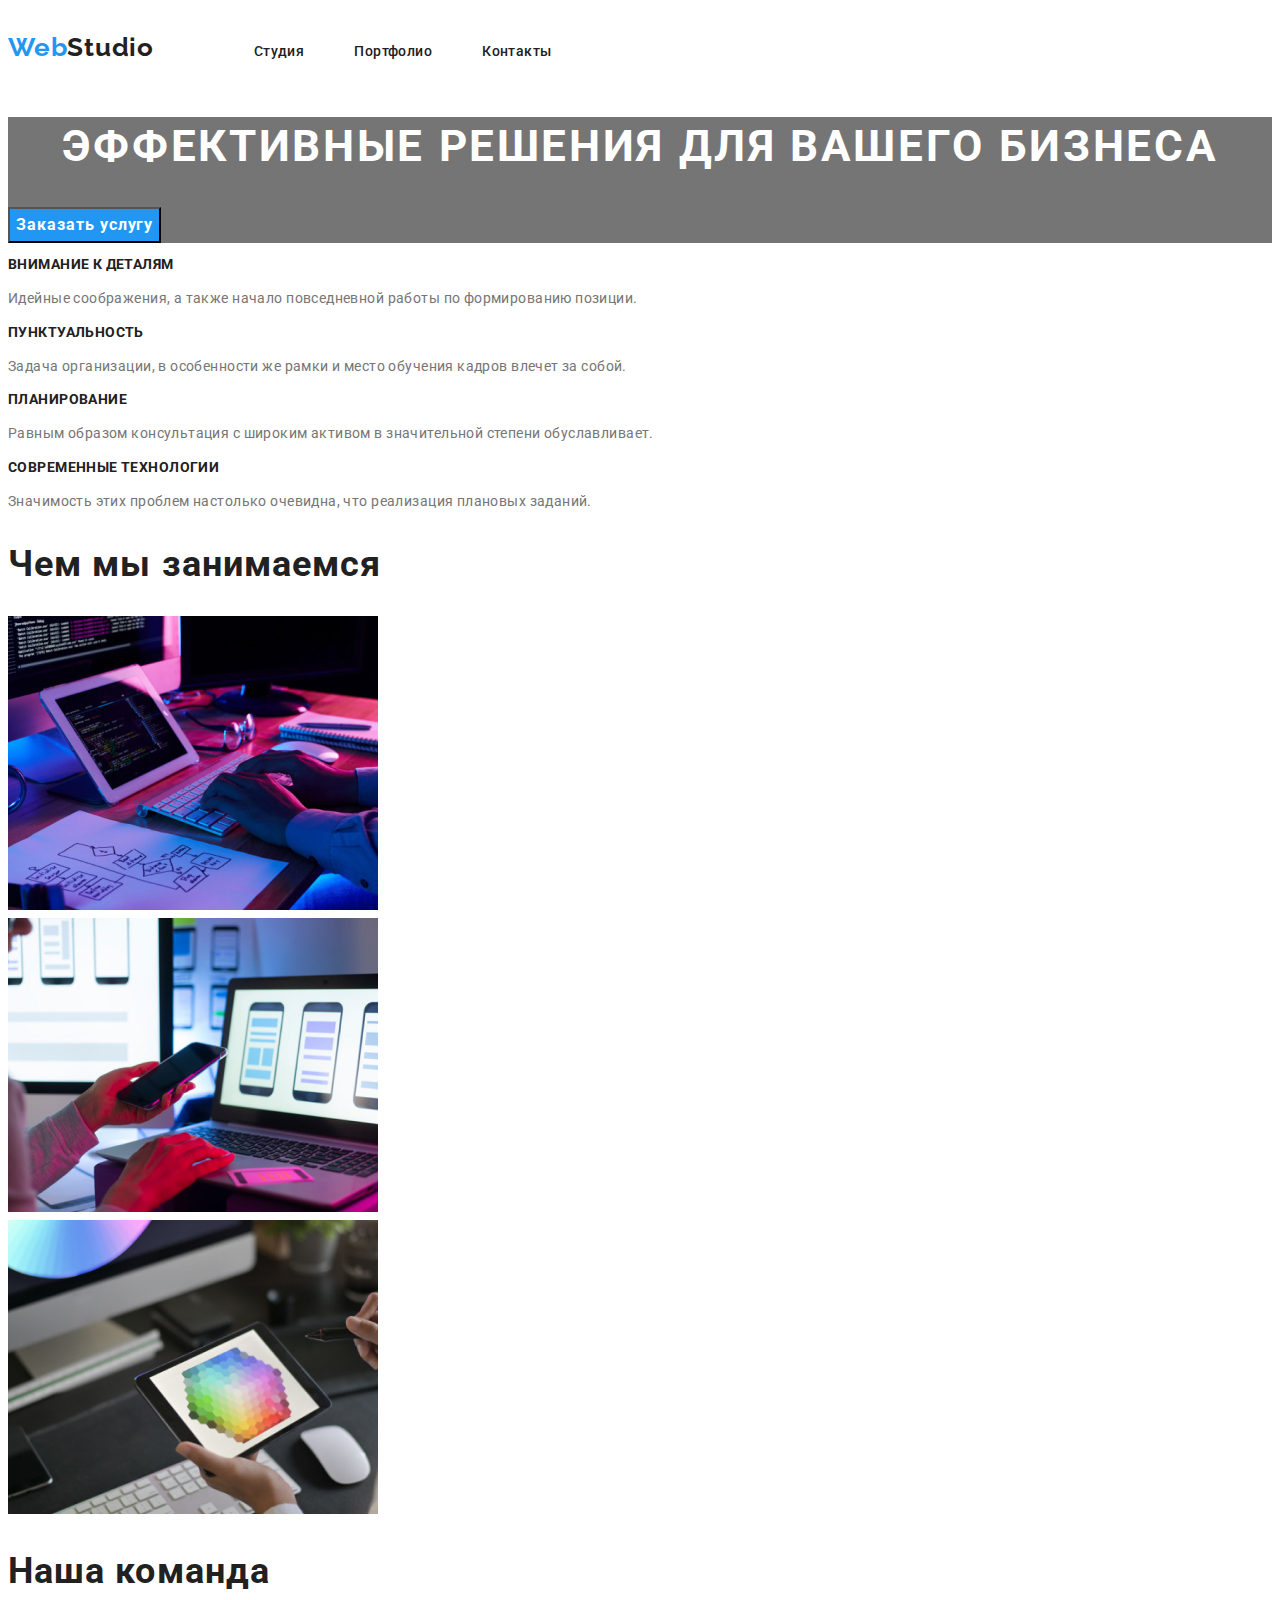
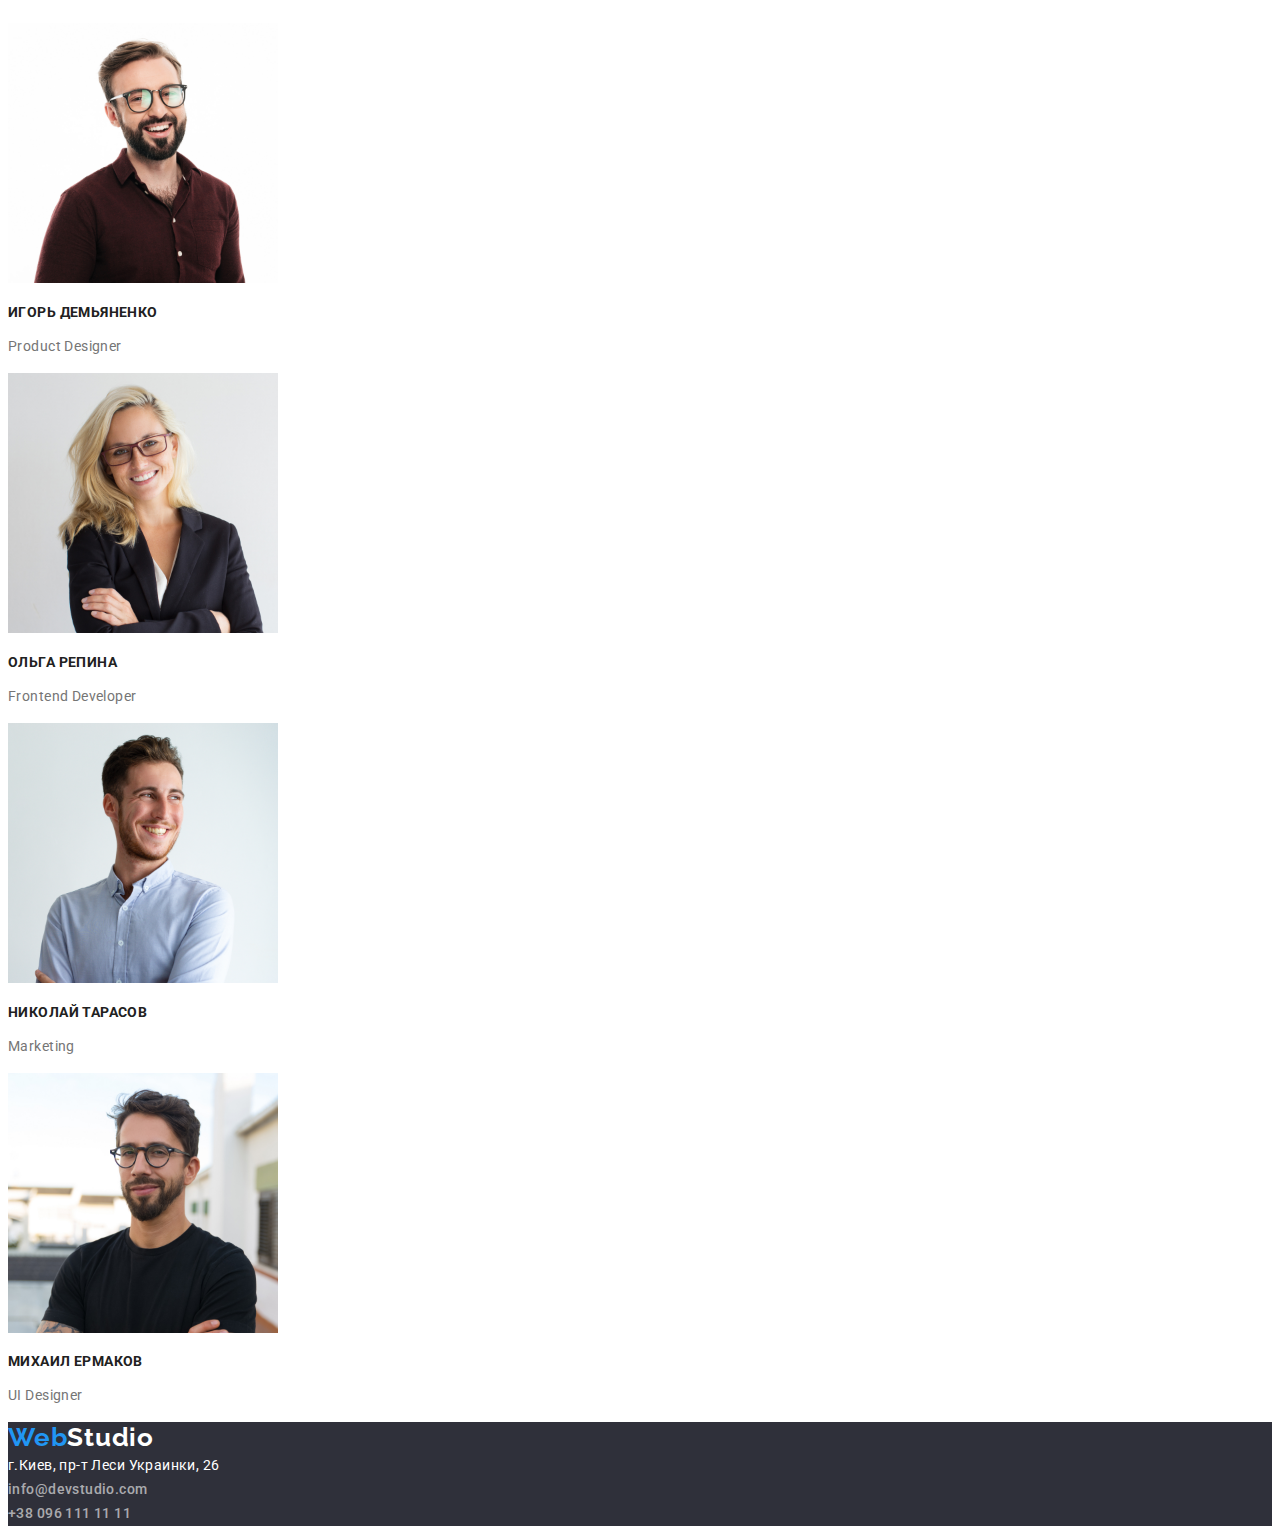
<file: index.html>
<!DOCTYPE html>
<html lang="ru"> 
<head>      
<meta charset="UTF-8">
<meta name="viewport" content="width=device-width, initial-scale=1.0"/>
<title>Studio</title>
<link rel="preconnect" href="https://fonts.gstatic.com">
<link href="https://fonts.googleapis.com/css2?family=Raleway:wght@700&family=Roboto:wght@400;500;700;900&display=swap"
    rel="stylesheet" />
<link href="https://cdnjs.cloudflare.com/ajax/libs/modern-normalize/0.1.0/modern-normalize.css">
<link rel="stylesheet" href="./css/styles.css"/>
</head>
<body>
    <!--Шапка сайта-->
<header class="page-header">
<div class="container">   
<nav class="nav">
<a class="logo" href="/">
 <span class="logo-blue">Web</span>Studio
</a>
<ul class="menu list">
    <li class="menu-item" ><a class="menu-link" href="./index.html">Студия</a></li>
    <li class="menu-item" ><a class="menu-link" href="./portfolio.html">Портфолио</a></li>
    <li class="menu-item" ><a class="menu-link" href="">Контакты</a></li>
</ul>
</nav>
<!--Список с почтой и номером телефона-->
<ul class="contacts list">
    <li class="contacts-item"><a class="link" href="mailto:info@devstudio.com">info@devstudio.com</a></li>
    <li class="contacts-item"><a class="link" href="tel:+380961111111">+380961111111 </a> </li>
</ul>
</div>    
</header>
<main>
<!--Этот блок будем в дальнейшем еще редактировать-->
    <section class="hero">
<div>
      <h1 class="page-title" >Эффективные решения для вашего бизнеса</h1>
      <button class="hero-button" type="button">Заказать услугу</button>
      </div> 
    </section>
<!--Секция"Особенности"-->
<section>
<ul class="list">
    <li>
        <h3 class="section-features">Внимание к деталям</h3>
        <p class="text-features">Идейные соображения, а также начало повседневной работы по формированию позиции.</p>
    </li>
  <li>
      <h3 class="section-features">Пунктуальность</h3>
      <p class="text-features">Задача организации, в особенности же рамки и место обучения кадров влечет за собой.</p>
  </li>
  <li>
      <h3 class="section-features">Планирование</h3>
      <p class="text-features">Равным образом консультация с широким активом в значительной степени обуславливает.</p>
  </li>
  <li>
      <h3 class="section-features">Современные технологии</h3>
      <p class="text-features">Значимость этих проблем настолько очевидна, что реализация плановых заданий.</p>
  </li>  
</ul>
</section>
<!--Секция "Чем мы занимаемся"-->
<section>
  <h2 class="section-title">Чем мы занимаемся</h2>
<ul class="list">
    <li><img src="./images/box1.jpg" alt="Работа за компьютером" width="370"></li>
    <li><img src="./images/box2.jpg" alt="Работа за компьютером" width="370"></li>
    <li><img src="./images/box3.jpg" alt="Работа с цветом" width="370"></li>
</ul>
</section>
<!--Секция "Наша Команда"-->
<section>
    <h2 class="section-title">Наша команда</h2>
    <ul class="list">
        <li><img src="./images/img copy.jpg" alt="Игорь Демьяненко Product Designer" width="270">
            <h3 class="section-features">Игорь Демьяненко</h3><p class="text-features">Product Designer</p></li>
        <li><img src="./images/img2 copy.jpg" alt="Ольга Репина Frontend Developer" width="270">
        <h3 class="section-features">Ольга Репина</h3><p class="text-features">Frontend Developer</p></li>
        <li><img src="./images/img3 copy.jpg" alt="Николай Тарасов Marketing" width="270">
        <h3 class="section-features">Николай Тарасов</h3><p class="text-features">Marketing</p></li>
        <li><img src="./images/img4 copy.jpg" alt="Михаил Ермаков UI Designer" width="270">
        <h3 class="section-features">Михаил Ермаков</h3><p class="text-features">UI Designer</p></li>
    </ul>
</section>
</main>
<!--Подвал сайта-->
<footer class="section-bottom">    
<a class="logo" href="/">
   <span class="logo-blue">Web</span><span class="logo-white">Studio</span>
</a>
<address>
<ul class="list">
<li><a class="map-link" href="https://goo.gl/maps/qB4iPWVN4ftwvtJb9" target="_blank" rel="noopener noreferrer">
    г.Киев, пр-т Леси Украинки, 26</a></li>    
<li><a class="link-footer" href="mailto:info@devstudio.com">info@devstudio.com</a></li>
<li><a class="link-footer" href="tel:+380961111111">+38 096 111 11 11</a></li>
 </ul>
</address>
</footer>
</body>
</html>
</file>
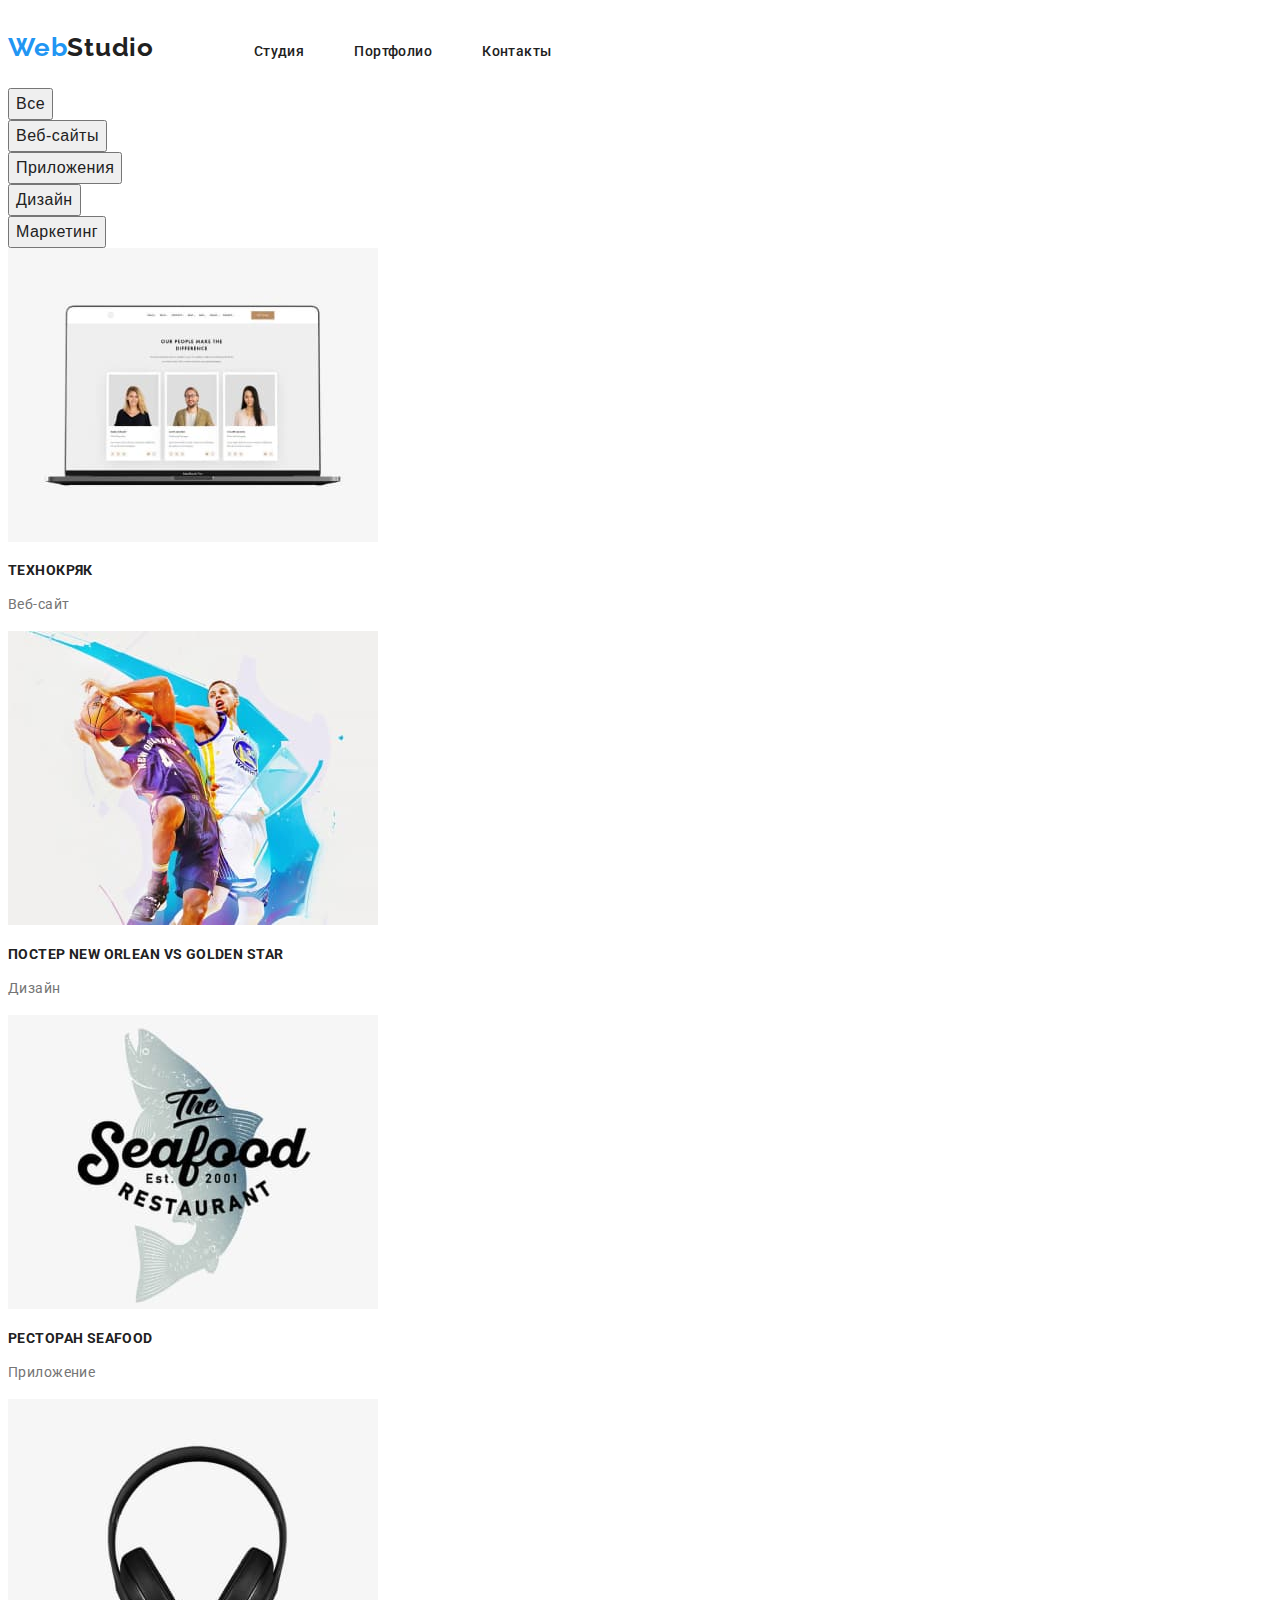
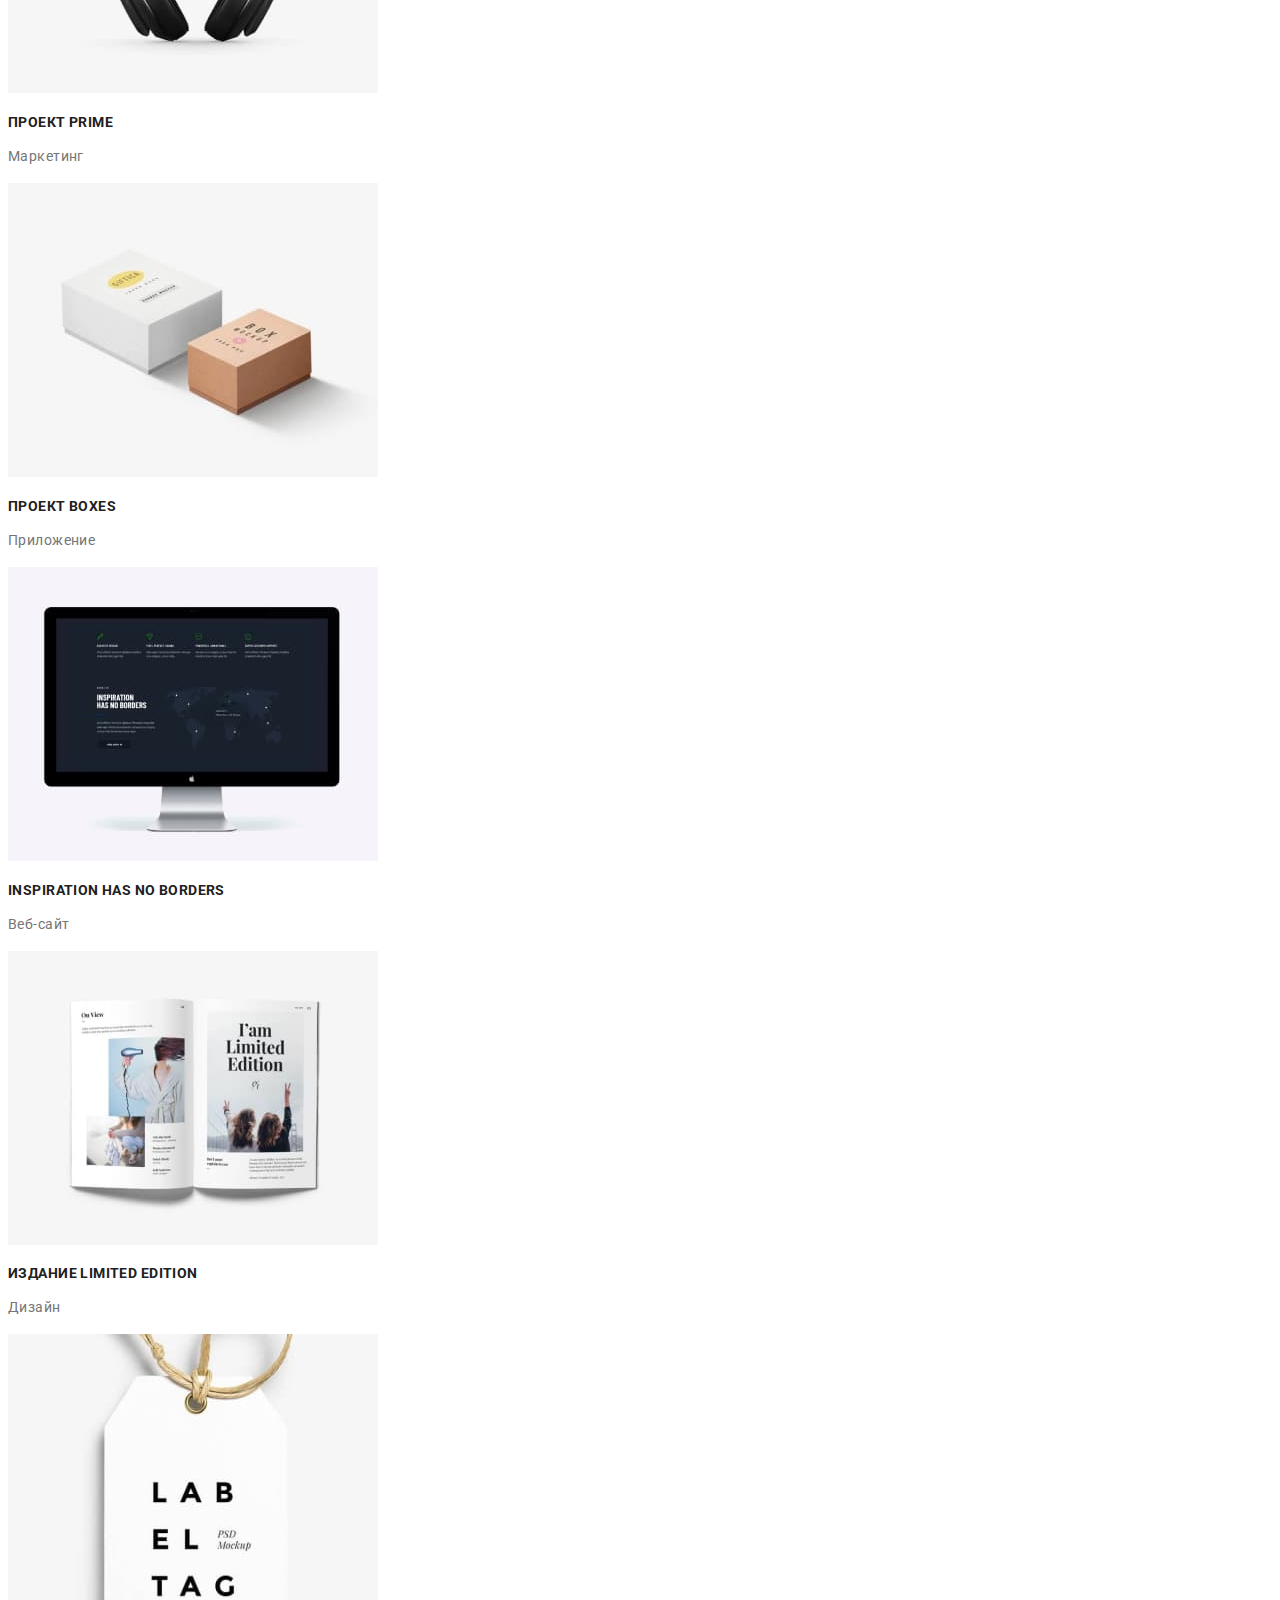
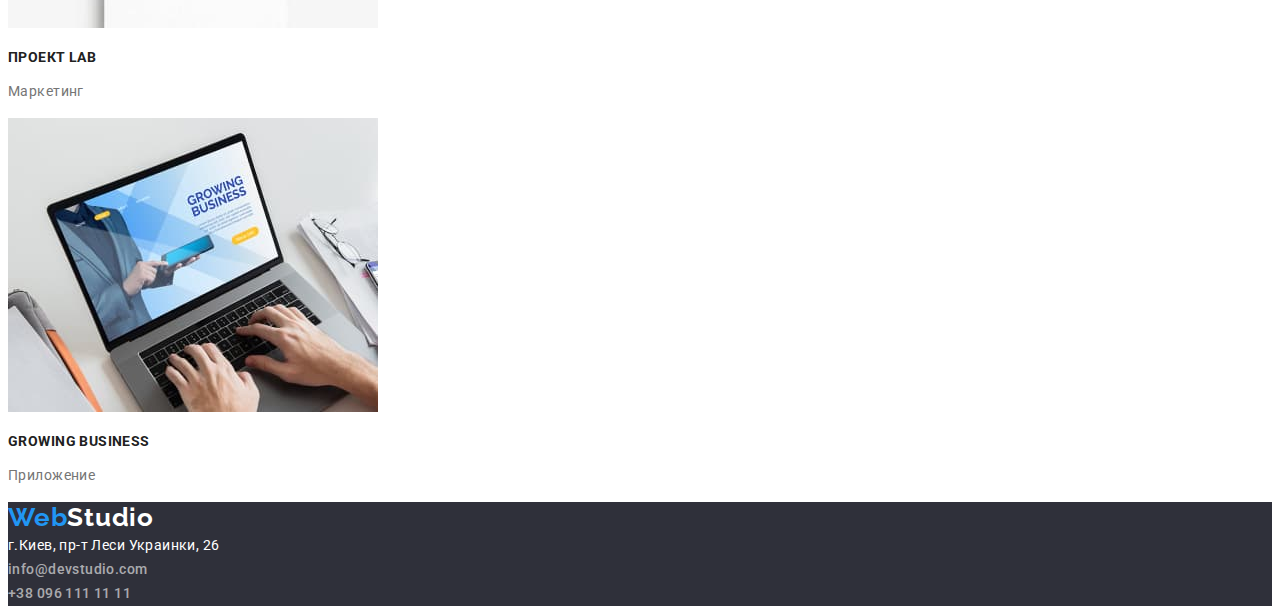
<file: portfolio.html>
<!DOCTYPE html>
<html lang="ru">
<head>
    <meta charset="UTF-8">
    <meta http-equiv="X-UA-Compatible" content="IE=edge">
    <meta name="viewport" content="width=device-width, initial-scale=1.0">
    <title>Portfolio</title>
    <link rel="preconnect" href="https://fonts.gstatic.com">
<link href="https://fonts.googleapis.com/css2?family=Raleway:wght@700&family=Roboto:wght@400;500;700;900&display=swap" 
rel="stylesheet"/>
    <link href="https://cdnjs.cloudflare.com/ajax/libs/modern-normalize/0.1.0/modern-normalize.css">
  <link rel="stylesheet" href="./css/styles.css"/>  
</head>
<body>
<!--Шапка сайта-->
<header class="page-header">
    <div class="container">
    <nav class="nav">
        <a class="logo" href="/">
           <span class="logo-blue">Web</span>Studio
        </a>
        <ul class="menu list">
            <li class="menu-item"><a class="menu-link" href="./index.html">Студия</a></li>
            <li class="menu-item"><a class="menu-link" href="./portfolio.html">Портфолио</a></li>
            <li class="menu-item"><a class="menu-link" href="">Контакты</a></li>
        </ul>
    </nav>
    <!--Список с почтой и номером телефона-->
    <ul class="contacts list">
        <li class="contacts-item"><a class="link" href="mailto:info@devstudio.com">info@devstudio.com</a></li>
        <li class="contacts-item"><a class="link" href="tel:+380961111111">+380961111111 </a> </li>
    </ul>
  </div>  
</header>
<main>
  <!--Секция фильтр с кнопками-->  
<section>
<ul class="list">
    <li><button class="button" type="button">Все</button></li>
    <li><button class="button" type="button">Веб-сайты</button></li>
    <li><button class="button" type="button">Приложения</button></li>
    <li><button class="button" type="button">Дизайн</button></li>
    <li><button class="button" type="button">Маркетинг</button></li>
</ul>
</section>
<!--Секция Портфолио-->
<section>
<ul class="list">
    <li><img src="./images/img.jpg" alt="Веб-сайт Технокряк" width="370">
    <h3 class="section-features">Технокряк</h3><p class="text-features">Веб-сайт</p></li>
    <li><img src="./images/img2.jpg" alt="Дизайн для постера New Orlean vs Golden Star" width="370">
    <h3 class="section-features">Постер New Orlean vs Golden Star</h3><p class="text-features">Дизайн</p></li>
    <li><img src="./images/img3.jpg" alt="Приложение для ресторана Seafood" width="370">
    <h3 class="section-features">Ресторан Seafood</h3><p class="text-features">Приложение</p></li>
    <li><img src="./images/img4.jpg" alt="Маркетинг для проекта Prime" width="370">
    <h3 class="section-features">Проект Prime</h3><p class="text-features">Маркетинг</p></li>
    <li><img src="./images/img1.jpg" alt="Приложение для проекта Boxes" width="370">
    <h3 class="section-features">Проект Boxes</h3><p class="text-features">Приложение</p></li>
    <li><img src="./images/img5.jpg" alt="Веб-сайт Inspiration has no Borders" width="370">
    <h3 class="section-features">Inspiration has no Borders</h3><p class="text-features">Веб-сайт</p></li>
    <li><img src="./images/img6.jpg" alt="Дизайн для издания Limited Edition " width="370">
    <h3 class="section-features">Издание Limited Edition</h3><p class="text-features">Дизайн</p></li>
    <li><img src="./images/img7.jpg" alt="Маркетинг для проекта LAB" width="370">
    <h3 class="section-features">Проект LAB</h3><p class="text-features">Маркетинг</p></li>
    <li><img src="./images/img8.jpg" alt="Приложение для Growing Business" width="370">
    <h3 class="section-features">Growing Business</h3><p class="text-features">Приложение</p></li>
</ul>
</section>
</main>
<!--Подвал сайта-->
<footer class="section-bottom">
    <a class="logo" href="/">
       <span class="logo-blue">Web</span><span class="logo-white">Studio</span>
    </a>
    <address>
        <ul class="list">
            <li><a class="map-link" href="https://goo.gl/maps/qB4iPWVN4ftwvtJb9" target="_blank"
                    rel="noopener noreferrer">
                    г.Киев, пр-т Леси Украинки, 26</a></li>
            <li><a class="link-footer" href="mailto:info@devstudio.com">info@devstudio.com</a></li>
            <li><a class="link-footer" href="tel:+380961111111">+38 096 111 11 11</a></li>
        </ul>
    </address>
</footer>
</body>
</html>
</file>
<file: css/styles.css>
:root {
  --main-text-color: #757575;
  --page-title: #ffffff;
  --title-color: #212121;
  --logo-color: #2196f3;
  --accent-color: #2196f3;

  --main-font: Roboto, sans-serif;
  --title-font: Roboto, sans-serif;
  --logo-font: Raleway, sans-serif;
}

html {
  box-sizing: border-box;
}

*,
*::before,
*::after {
  box-sizing: inherit;
}

body {
  font-family: var(--main-font);
  font-size: 14px;
  line-height: 1.71;
  letter-spacing: 0.03em;
  color: var(--main-text-color);
}

.container {
  width: 1600px;
  height: 80px;
  margin-left: auto;
  margin-right: auto;
}

.page-header .container {
  display: flex;
  align-items: center;
  justify-content: flex-start;
}

.nav {
  margin-right: auto;
}
.contacts {
  display: flex;
  align-items: center;
  margin-left: 331px;
}

.contacts-item {
  margin-left: 50px;
}

.link {
  color: var(--main-text-color);
  text-decoration: none;
}
.link:hover,
.link:focus {
  color: var(--accent-color);
}
.menu-link {
  color: var(--title-color);
  font-weight: 500;
  text-decoration: none;
}
.menu-link:hover,
.menu-link:focus {
  color: var(--accent-color);
}

.menu {
  display: inline-flex;
}

.menu-item:not(:last-child) {
  margin-right: 50px;
}

.link-footer {
  font-style: normal;
  font-weight: 500;
  text-decoration: none;
  color: rgba(255, 255, 255, 0.6);
}
.map-link {
  color: var(--page-title);
  font-style: normal;
  text-decoration: none;
}

.logo {
  font-family: Raleway;
  font-weight: bold;
  font-size: 26px;
  line-height: 1.19;
  letter-spacing: 0.03em;
  color: var(--title-color);
  text-decoration: none;
  margin-right: 93px;
}

.logo-blue {
  color: var(--accent-color);
}

.logo-white {
  color: var(--page-title);
}

.main-list {
  color: var(--title-color);
}
.list {
  margin: 0;
  padding-left: 0;
  list-style: none;
}
.list-bottom {
  font-family: Roboto;
  font-style: normal;
  font-weight: normal;
  font-size: 14px;
  line-height: 1.71px;
  letter-spacing: 0.03em;
  color: var(--page-title);
}

.hero {
  background-color: #757575;
}

.hero-button {
  font-family: Roboto;
  font-style: normal;
  font-weight: bold;
  font-size: 16px;
  line-height: 1.87;
  align-items: center;
  text-align: center;
  letter-spacing: 0.06em;
  color: var(--page-title);
  background-color: var(--accent-color);
}

.button {
  font-weight: 500;
  font-size: 16px;
  line-height: 1.62;
  letter-spacing: 0.03em;
  color: var(--title-color);
  cursor: pointer;
}

.button:hover,
.button:focus {
  color: var(--page-title);
  background-color: var(--accent-color);
}

.page-title {
  font-family: var(--title-font);
  font-size: 44px;
  line-height: 1.36;
  text-align: center;
  letter-spacing: 0.06em;
  text-transform: uppercase;
  color: var(--page-title);
}

.section-features {
  font-family: Roboto;
  font-weight: bold;
  font-size: 14px;
  line-height: 1.14;
  letter-spacing: 0.03em;
  text-transform: uppercase;
  color: var(--title-color);
}

.text-features {
  font-family: Roboto;
  font-style: normal;
  font-weight: normal;
  font-size: 14px;
  line-height: 1.71;
  letter-spacing: 0.03em;
  color: var(--main-text-color);
}

.section-title {
  font-family: var(--title-font);
  font-size: 36px;
  line-height: 1.16;
  letter-spacing: 0.03em;
  color: var(--title-color);
}

.section-bottom {
  background-color: #2f303a;
}
</file>
